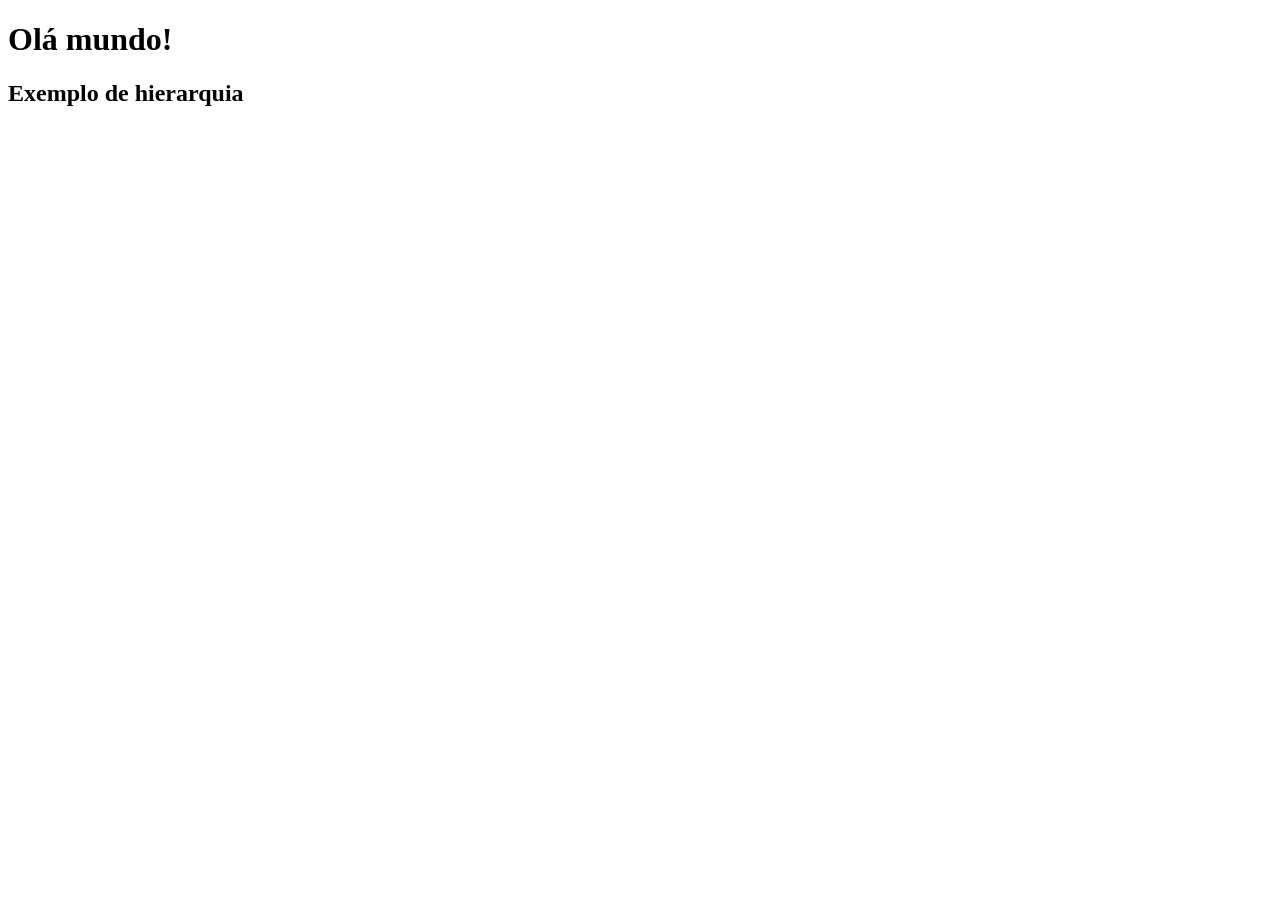
<file: index.html>
<!--
É uma boa prática colocar o nome do arquivo como index
Além disso o HTML utiliza tags para marcar as informações, por ser uma linguagem de marcação de texto, dessa forma o navegador consegue entender o arquivo HTML
-->
<!DOCTYPE html>
<html lang="en">

<!--
Head normalmente possui informaçoes mais importantes para o navegador em si, do que para o usuário
-->
<head>
    <meta charset="UTF-8">
    <!--
    Ajuste para que a tela não fique distorcida em diferentes resoluçoes como celulares, desktops, etc
    -->
    <meta name="viewport" content="width=device-width, initial-scale=1.0">
    <title>Meu primeiro site!</title>
</head>
<!--
diferente do head o body é onde iremos colocar as informaçoes que serão mostradas ao usuário
-->
<body>
    <!--
    Tag de headin title, possui 6 niveis de hierarquia, além disso podemos ver a abertura das tags nesse exemplo <exemplo> e o fechamento </exemplo> 
    -->
    <h1>Olá mundo!</h1>
    <h2>Exemplo de hierarquia</h2>
</body>
</html>
</file>
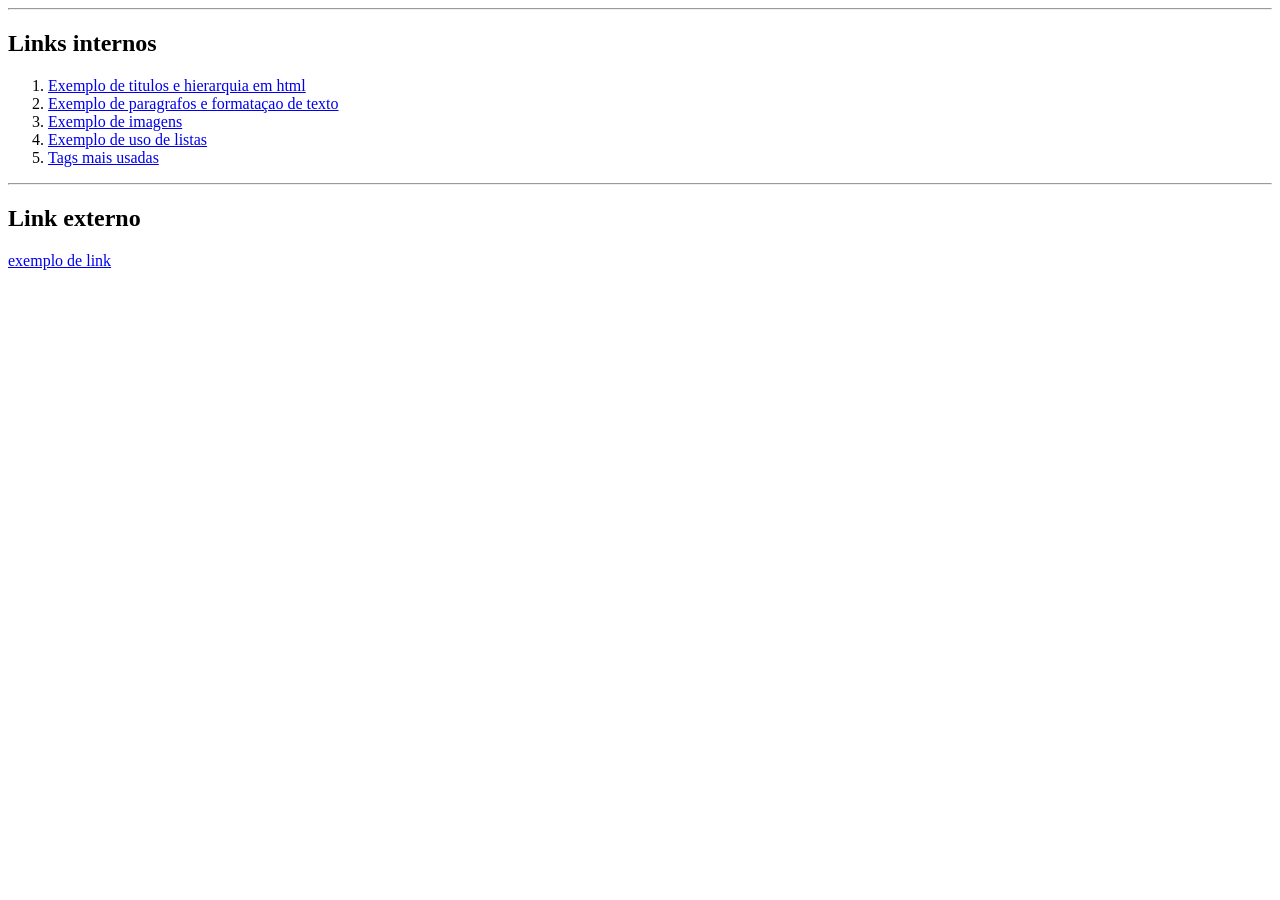
<file: tag-html/index.html>
<!--Tipo de documento na tag <DOCTYPE> e versão-->
<!DOCTYPE html>
<!--lang indica qual o idioma do site, por padrão vem sempre com en-->
<html lang="pt-br">
<head>
    <!--
    Declara o conjunto de caracteres utilizados no site/ padrão de codificação
    UTF-8 é o mais usado, e indicado
    -->
    <meta charset="UTF-8">
    <!--
    Configura quanto de espaço irá usar no navegador e escala de zoom
    -->
    <meta name="viewport" content="width=device-width, initial-scale=1.0">
    <!--TItulo do nosso documento/site, aparece na aba do navegador-->
    <title>Inicio</title>
</head>
<body>
    <hr>
    <!--Possuimos 2 tipos de links, internos(ancoras) e externos
    Podemos usar atributos, como u_blank que abrem o link em uma nova página, sendo também uma boa prática.
    Exemplo de link externo e interno abaixo: -->
    <h2>Links internos</h2>
    <ol>
        <li><a href="titulos.html">Exemplo de titulos e hierarquia em html</a></li>
        <li><a href="paragrafoseformatacao.html">Exemplo de paragrafos e formataçao de texto</a></li>
        <li><a href="imagens.html">Exemplo de imagens</a></li>
        <li><a href="lista.html">Exemplo de uso de listas</a></li>
        <li><a href="tags.html">Tags mais usadas</a></li>

    </ol>
    
    <hr>
    <h2>Link externo</h2>
    
    <a href="http://www.exemplodelink.com.br" target="u_blank">exemplo de link</a>

    <!--Tags mais usadas em html-->
    
</body>
</html>
</file>
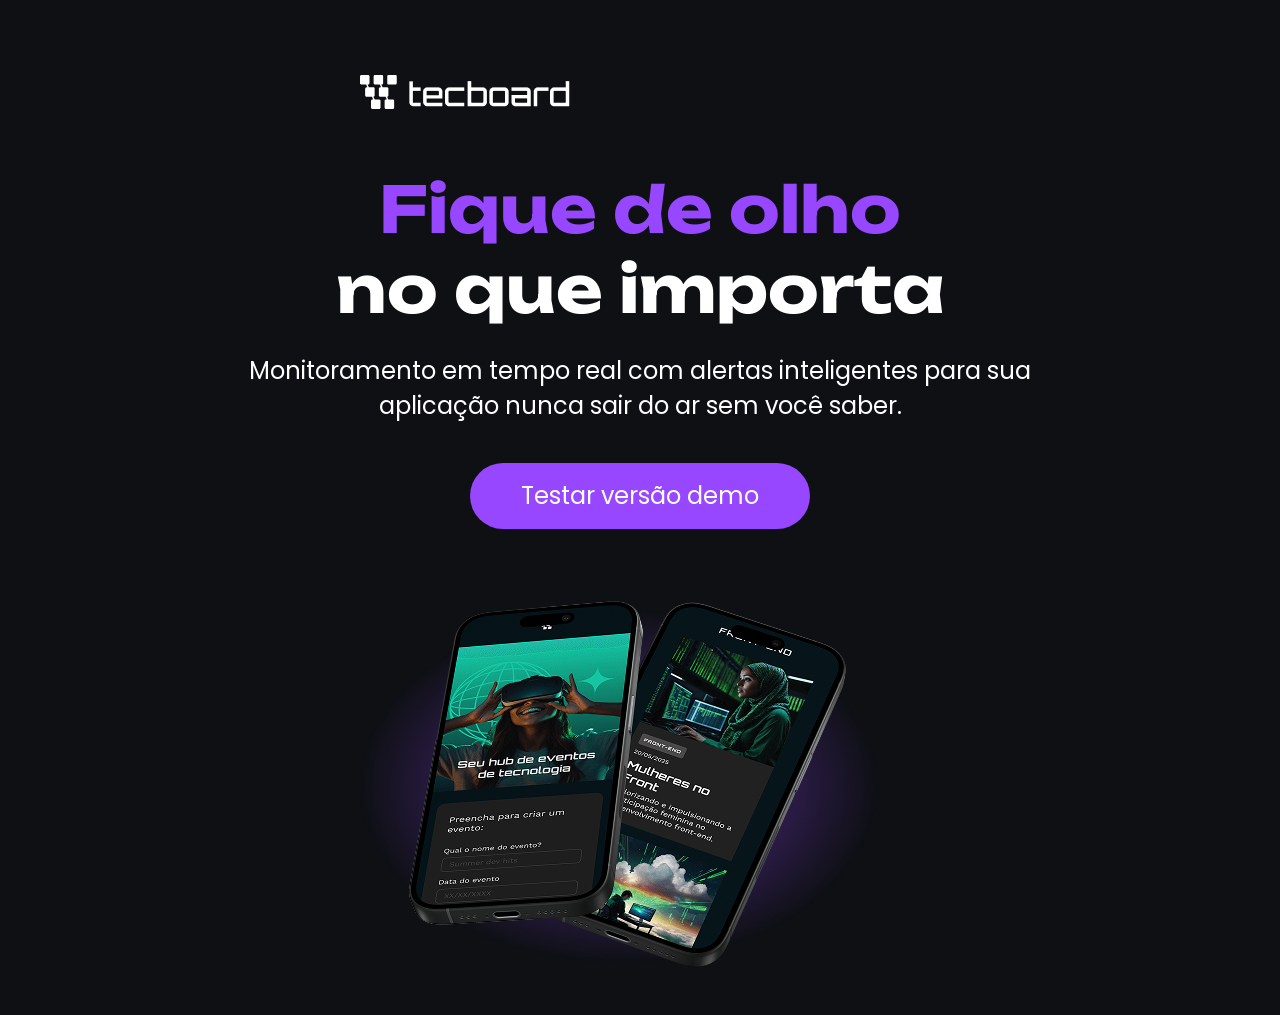
<file: techboard/index.html>
<!DOCTYPE html>
<html lang="pt-br">
<head>
    <meta charset="UTF-8">
    <meta name="viewport" content="width=device-width, initial-scale=1.0">
    <link rel="icon" href="Favicon_darkmode.svg" type="image/svg+xml">
    <!--Sempre usar um arquivo .css seprado em uma pasta para estilizar o index.html ou demais paginas-->
    <link rel="stylesheet" href="css/style.css">
    <title>Techboard</title>
</head>
<body>
    <header>
        <img src="img/Logo_branco_210x34.png" alt="Logo da techboard na cor branca">
    </header>
    <main>
        <section>
            <!--Uso de uma tag não semantica de forma estrategica, para definirmos cores e quebra de linha no mesmo texto-->
            <h1 ><span>Fique de olho</span><br>no que importa</h1>
            <p>
                Monitoramento em tempo real com alertas inteligentes para sua aplicação nunca sair do ar sem você saber.
            </p>
            <a href="#">Testar versão demo</a>
            <img src="img/Celulares_sobrepostos_792x446.png" alt="Dois celulares pretos sobrepostos com uma sombra roxa de sob eles.">
        </section>
    </main>
</body>
</html>
</file>
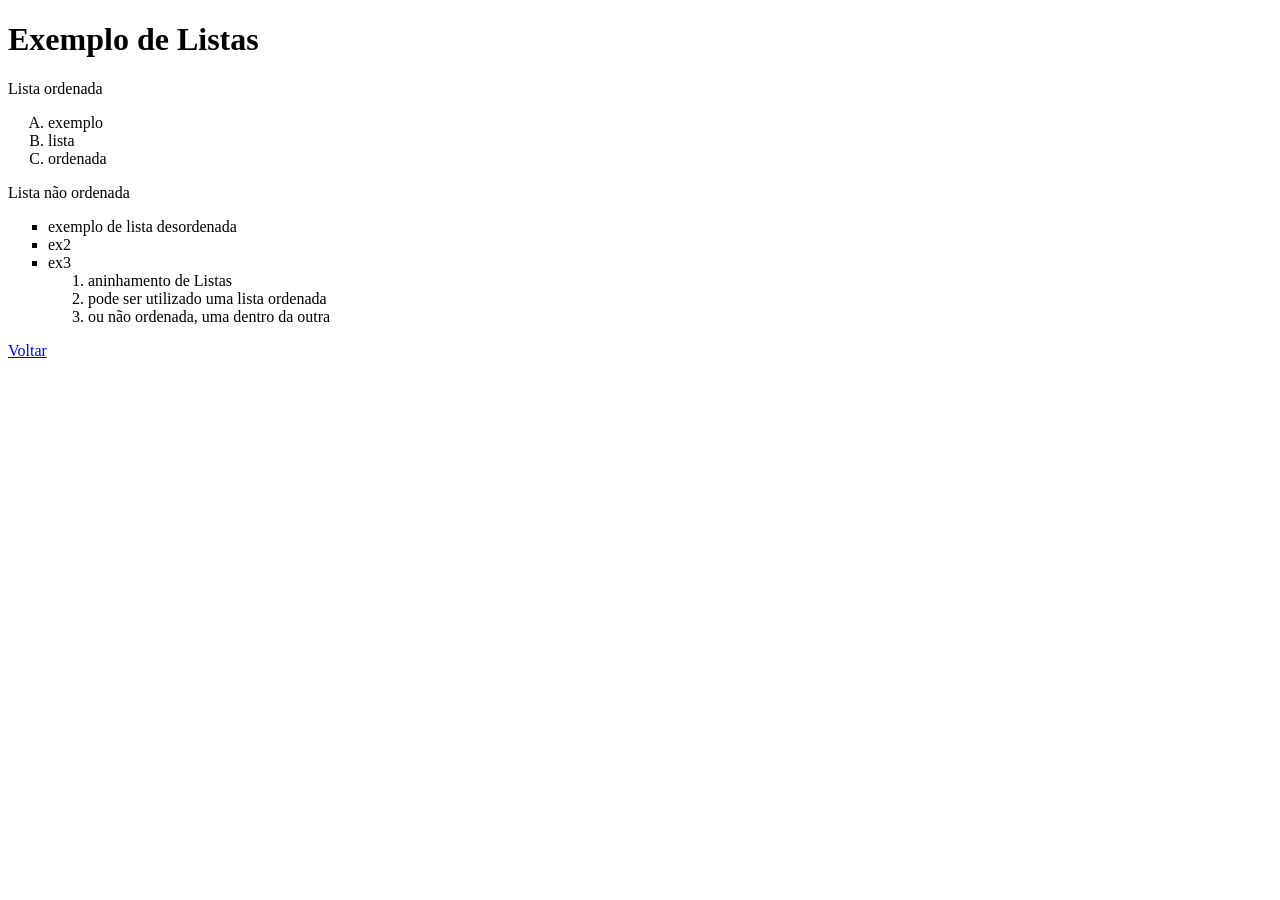
<file: tag-html/lista.html>
<!DOCTYPE html>
<html lang="pt-br">
<head>
    <meta charset="UTF-8">
    <meta name="viewport" content="width=device-width, initial-scale=1.0">
    <title>Listas</title>
</head>
<body>
    <h1>Exemplo de Listas</h1>

    <!--
    Exemplo de lista ordenada, usando a tag <ol>, é necessário utilizar a tag <li> dentro dela. Podemos definir também o tipo de ordenaçao com numeros, letras e os tipos disponiveis em <ol type=""
    -->
    <p>Lista ordenada</p>
    <ol type="A">
        <li>exemplo</li>
        <li>lista</li>
        <li>ordenada</li>
    </ol>
    
    <!--Exemplo de lista desordenada utilizando a tag <ul>, utiliza a tag <li> também, além de type. É possivel alinhar -->
        <p>Lista não ordenada</p>
        <ul type="square">
            <li>exemplo de lista desordenada</li>
            <li>ex2</li>
            <li>ex3</li>
            <ol>
                <li>aninhamento de Listas</li>
                <li>pode ser utilizado uma lista ordenada</li>
                <li>ou não ordenada, uma dentro da outra</li>
            </ol>
        </ul>

    <a href="index.html">Voltar</a>
</body>
</html>
</file>
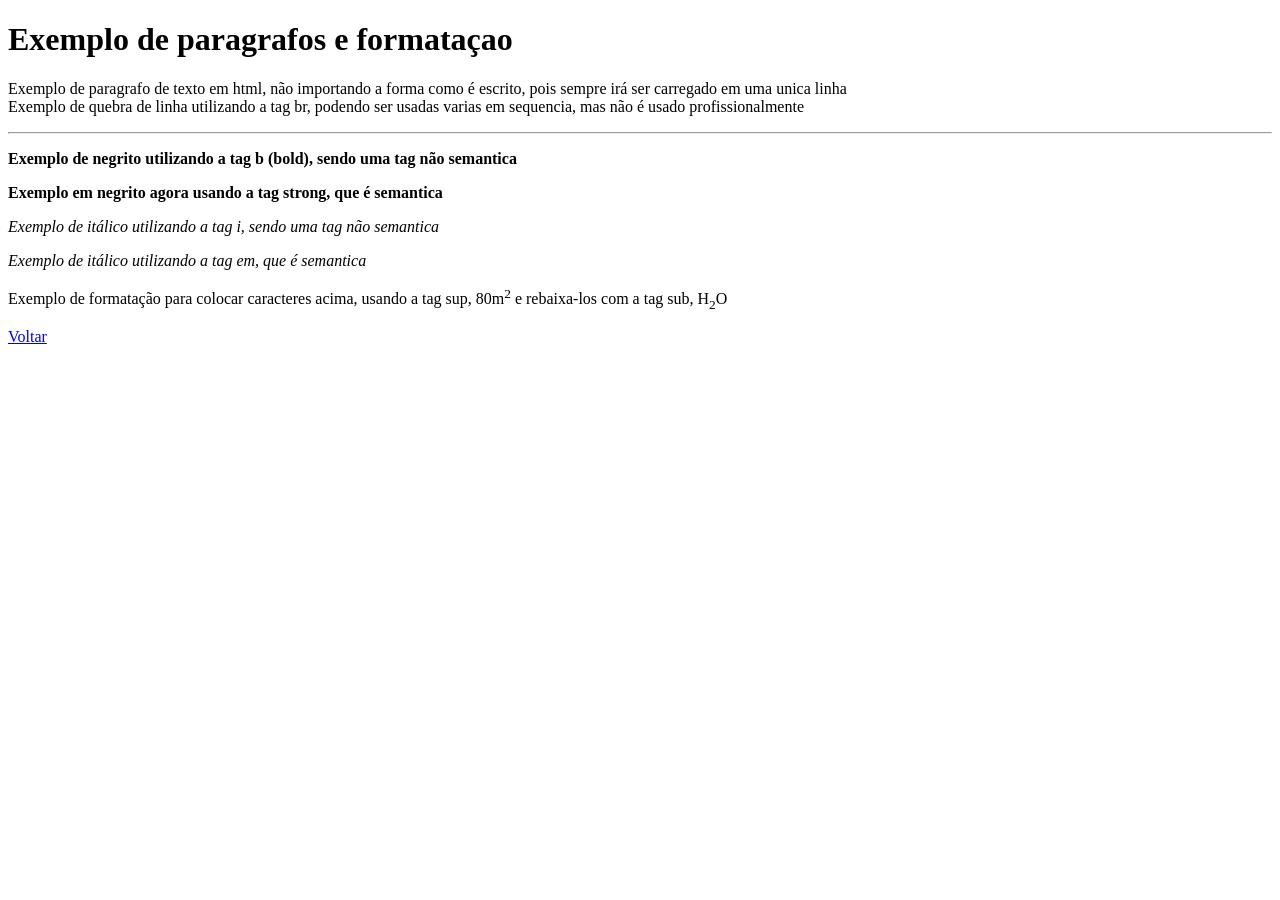
<file: tag-html/paragrafoseformatacao.html>
<!DOCTYPE html>
<html lang="pt-br">
<head>
    <meta charset="UTF-8">
    <meta name="viewport" content="width=device-width, initial-scale=1.0">
    <title>Paragrafos e formataçao de texto</title>
</head>
<body>
    <h1>Exemplo de paragrafos e formataçao</h1>
    <!--Tag de paragrafo, ela por si só nao quebra as linhas, tendo a tag especifica <break>, ja que o html entende que o começo e o final de uma linha, sao as tags-->
    <p> 
        Exemplo de paragrafo de texto em html, não importando a forma como é escrito, pois sempre irá ser carregado em uma unica linha <br>
        Exemplo de quebra de linha utilizando a tag br, podendo ser usadas varias em sequencia, mas não é usado profissionalmente
    </p>
    <!--Exemplo de linha horizontal no site utilizando a tag <hr> para separar as sessões-->
    <hr>    
    <!--Tag usada para formatar textos-->
    <p><b>Exemplo de negrito utilizando a tag b (bold), sendo uma tag não semantica</b></p>
    <p><strong>Exemplo em negrito agora usando a tag strong, que é semantica</strong></p>
    <p><i>Exemplo de itálico utilizando a tag i, sendo uma tag não semantica</i></p>
    <p><em>Exemplo de itálico utilizando a tag em, que é semantica</em></p>
    <p>Exemplo de formatação para colocar caracteres acima, usando a tag sup, 80m<sup>2</sup> e rebaixa-los com a tag sub, H<sub>2</sub>O </p>

    <a href="index.html">Voltar</a>
</body>
</html>
</file>
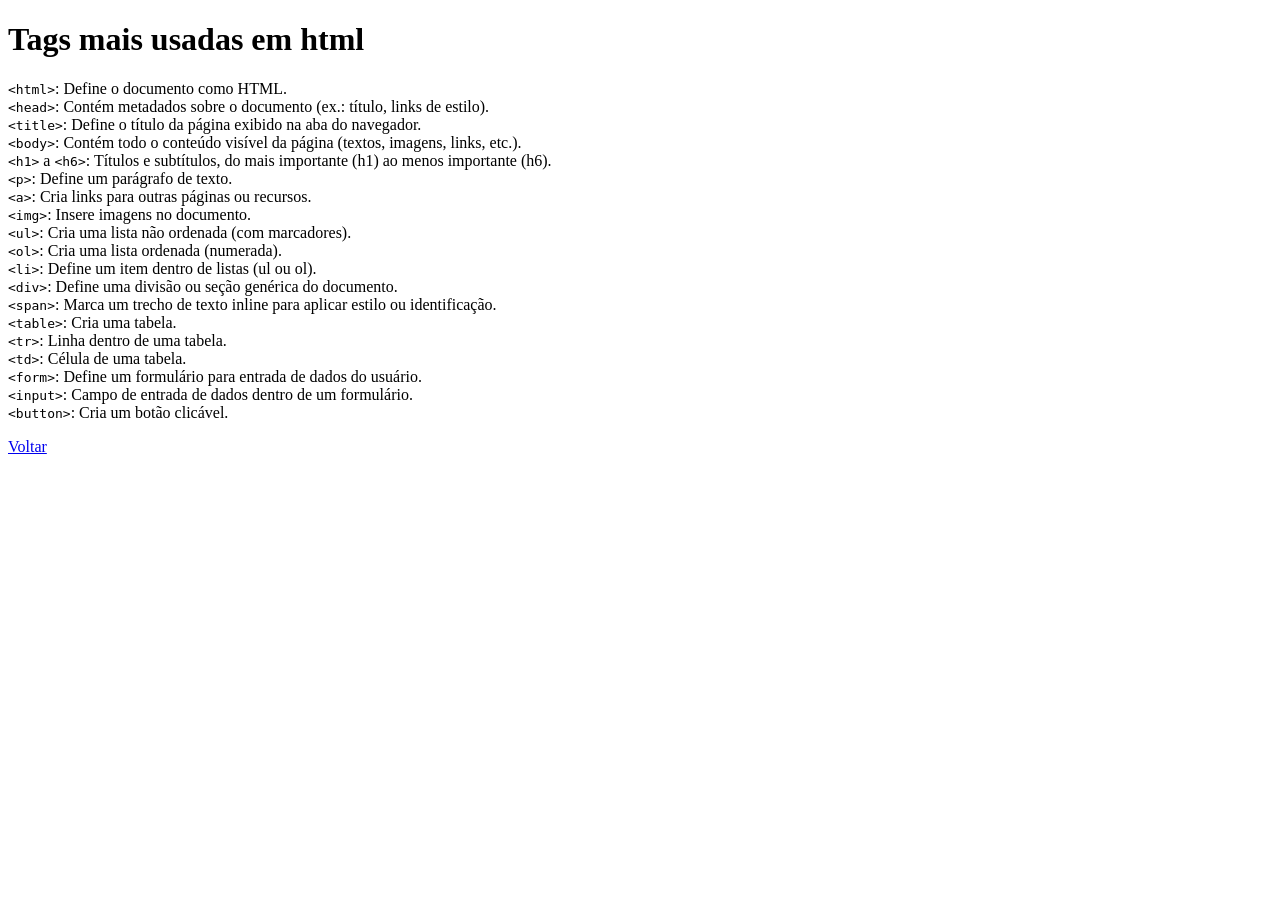
<file: tag-html/tags.html>
<!DOCTYPE html>
<html lang="pt-br">
<head>
    <meta charset="UTF-8">
    <meta name="viewport" content="width=device-width, initial-scale=1.0">
    <title>Tags mais usadas</title>
</head>
<body>
    <h1>Tags mais usadas em html</h1>
    <p>
    <code>&lt;html&gt;</code>: Define o documento como HTML.<br>
    <code>&lt;head&gt;</code>: Contém metadados sobre o documento (ex.: título, links de estilo).<br>
    <code>&lt;title&gt;</code>: Define o título da página exibido na aba do navegador.<br>
    <code>&lt;body&gt;</code>: Contém todo o conteúdo visível da página (textos, imagens, links, etc.).<br>
    <code>&lt;h1&gt;</code> a <code>&lt;h6&gt;</code>: Títulos e subtítulos, do mais importante (h1) ao menos importante (h6).<br>
    <code>&lt;p&gt;</code>: Define um parágrafo de texto.<br>
    <code>&lt;a&gt;</code>: Cria links para outras páginas ou recursos.<br>
    <code>&lt;img&gt;</code>: Insere imagens no documento.<br>
    <code>&lt;ul&gt;</code>: Cria uma lista não ordenada (com marcadores).<br>
    <code>&lt;ol&gt;</code>: Cria uma lista ordenada (numerada).<br>
    <code>&lt;li&gt;</code>: Define um item dentro de listas (ul ou ol).<br>
    <code>&lt;div&gt;</code>: Define uma divisão ou seção genérica do documento.<br>
    <code>&lt;span&gt;</code>: Marca um trecho de texto inline para aplicar estilo ou identificação.<br>
    <code>&lt;table&gt;</code>: Cria uma tabela.<br>
    <code>&lt;tr&gt;</code>: Linha dentro de uma tabela.<br>
    <code>&lt;td&gt;</code>: Célula de uma tabela.<br>
    <code>&lt;form&gt;</code>: Define um formulário para entrada de dados do usuário.<br>
    <code>&lt;input&gt;</code>: Campo de entrada de dados dentro de um formulário.<br>
    <code>&lt;button&gt;</code>: Cria um botão clicável.
</p>

<a href="index.html">Voltar</a>
</body>
</html>
</file>
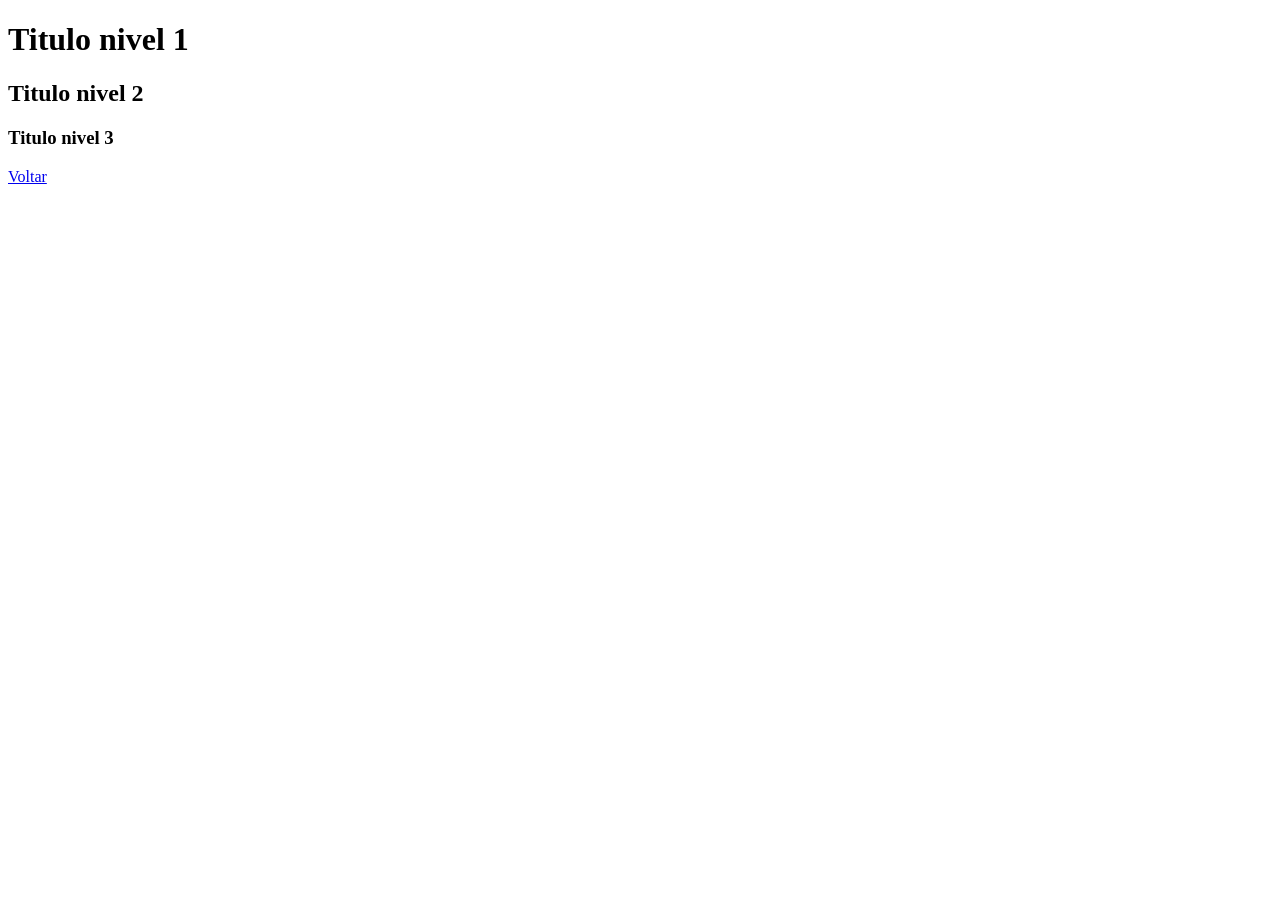
<file: tag-html/titulos.html>
<!DOCTYPE html>
<html lang="pt-br">
<head>
    <meta charset="UTF-8">
    <meta name="viewport" content="width=device-width, initial-scale=1.0">
    <title>Titulos e hierarquia</title>
</head>
<body>
    <!--Tags de titulo com hierarquia-->
    <h1>Titulo nivel 1</h1>
    <h2>Titulo nivel 2</h2>
    <h3>Titulo nivel 3</h3>

    <a href="index.html">Voltar</a>
</body>
</html>
</file>
<file: techboard/css/style.css>
@font-face {
    font-family: "Unbounded";
    src: url(../../fonts/Unbounded/Unbounded-VariableFont_wght.ttf)
    format("truetype");
    font-weight: 700;
    font-style: normal;
    font-display: swap;
}

@font-face {
    font-family: "Poppins";
    src: url(../../fonts/Poppins/Poppins-Regular.ttf)
    format("truetype");
    font-weight: 400;
    font-style: normal;
    font-display: swap;
}

/*
    Ao utilizar *{} selecionamos todos os elementos da página, sendo assim qualquer alteraçao dentro dele irá valer para os demais campos

    Reset simples 
*/
* {
  margin: 0;
  padding: 0;
  box-sizing: border-box;
}


body{
    background-color: #0E1014;
    color: #FFFFFF;
}

/*
    Podemos selecionar vários elementos separando por virgulas:

    h1,a,p{
        color: #FFFF;
    }

    Podemos usar uma classe também. por exemplo:
    <a class="cor-branca">link</a>

    .cor-branca{
        color: #FFFF;
    }
*/

header img{
    display: block;
    /*margin: top bottom right left */
    margin: 75px 0 0 360px;
}

h1{
    font-size: 64px;
    /*
    Podemos encontrar outros arquivos de fontes pel o fonts.google.com
    Podemos colocar uma fonte de reserva, para caso a primeira fique indisponivel/fallback
    */
    font-family: "Unbounded",sans-serif;
    text-align: center;
    margin-top: 60px;

}

/*
    Podemos selecionar as tags dentro de outros campos, como no exemplo abaixo
*/
h1 span{
    color: #9747FF;
}

p{
    font-size: 24px;
    font-family: "Poppins",sans-serif;
    text-align: center;
    margin-top: 24px;
    /*Ajustando a quebra de texto, transformando ele também em um bloco*/
    display: block;
    width: 792px;
    margin: 24px auto 0;
}


a{
    font-size: 24px;
    color: #FFFFFF;
    font-family: "Poppins",sans-serif;
    /*Retirando a decoração padrão do link*/
    text-decoration: none;
    background-color: #9747FF;
    width: 340px;
    height: 66px;
    /*Necessario colocar o display para que o navegador carregue o nosso bloco*/
    display: block;
    /*Alinhando o texto do botão*/
    text-align: center;
    line-height: 66px;
    border-radius: 36px;
    margin: 40px auto;
}

/*Trocando a cor ao passar o mouse em cima do botão, alterando a propriedade do link*/
a:hover{
    background-color: #8233E8;
}

section img{
    display: block;
    width: 792px;
    height: 446px;
    margin: 0 auto;

}

/*Midia query*/

@media(max-width: 768px){

    header img{
        margin: 65px 0 0 60px;
    }

    p{
        width: 648px;
    }
}

@media(max-width: 375px) {
    header img{
        margin: 32px 0 0 16px;

    }

    section img {
        width: 340px;
        height: 230px;
    }

    h1{
        font-size: 40px;
    }

    a{
        font-size: 20px;
        width: 251px;
    }

    p{
        width: 340px;
        font-size: 20px;
    }
}
</file>
